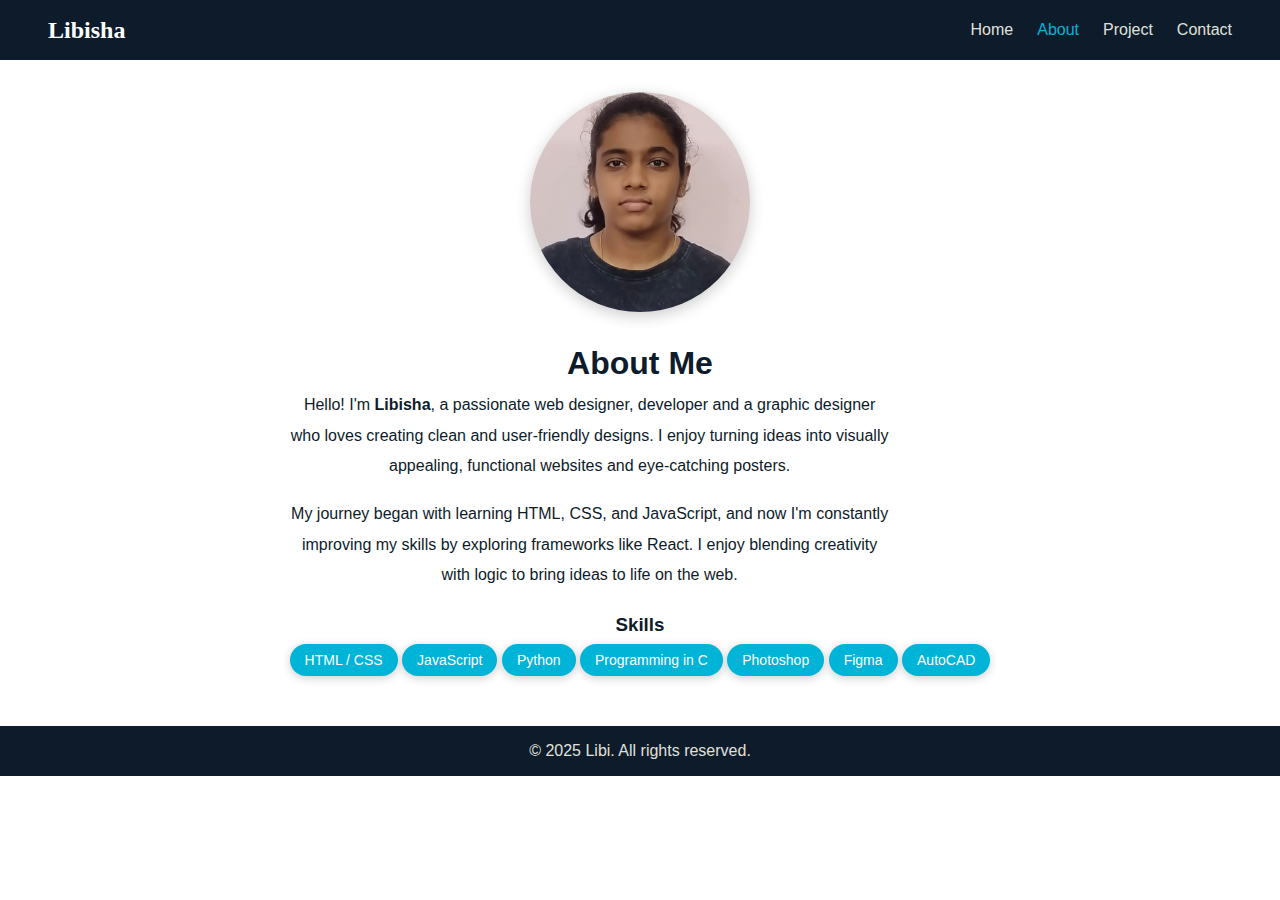
<file: about.html>
<!DOCTYPE html>
<html lang="en">
<head>
    <meta charset="UTF-8">
    <meta name="viewport" content="width=device-width, initial-scale=1.0">
    <title>About | Libisha Portfolio</title>
    <link rel="stylesheet" href="style.css" />
</head>
<body>
    <header>
        <nav class="navbar">
            <h2 class="logo"><a href="index.html">Libisha</a></h2>
            <ul class="nav-links">
                <li><a href="index.html">Home</a></li>
                <li><a href="about.html" class="active">About</a></li>
                <li><a href="project.html">Project</a></li>
                <li><a href="contact.html">Contact</a></li>
            </ul>
        </nav>
    </header>

    <section class="about-section">
    <div class="about-container">
      <div class="about-image">
        <img src="pic/prof.jpg" alt="My Photo">
      </div>

    <section class="about">
    <h1>About Me</h1>
    <p>
      Hello! I'm <strong>Libisha</strong>, a passionate web designer, developer and a graphic designer who loves creating clean and user-friendly designs. I enjoy turning ideas into visually appealing, functional websites and eye-catching posters.</p>
      <br>
    <p>My journey began with learning HTML, CSS, and JavaScript, and now I'm constantly improving my skills by exploring frameworks like React. I enjoy blending creativity with logic to bring ideas to life on the web.</p>

        <h3>Skills</h3>
        <ul class="skills-list">
          <li>HTML / CSS</li>
          <li>JavaScript</li>
          <li>Python</li>
          <li>Programming in C</li>
          <li>Photoshop</li>
          <li>Figma</li>
          <li>AutoCAD</li>
        </ul>
      </div>
    </section>  
    
    <footer>
    <p>© 2025 Libi. All rights reserved.</p>
  </footer>

    
</body>
</html>
</file>
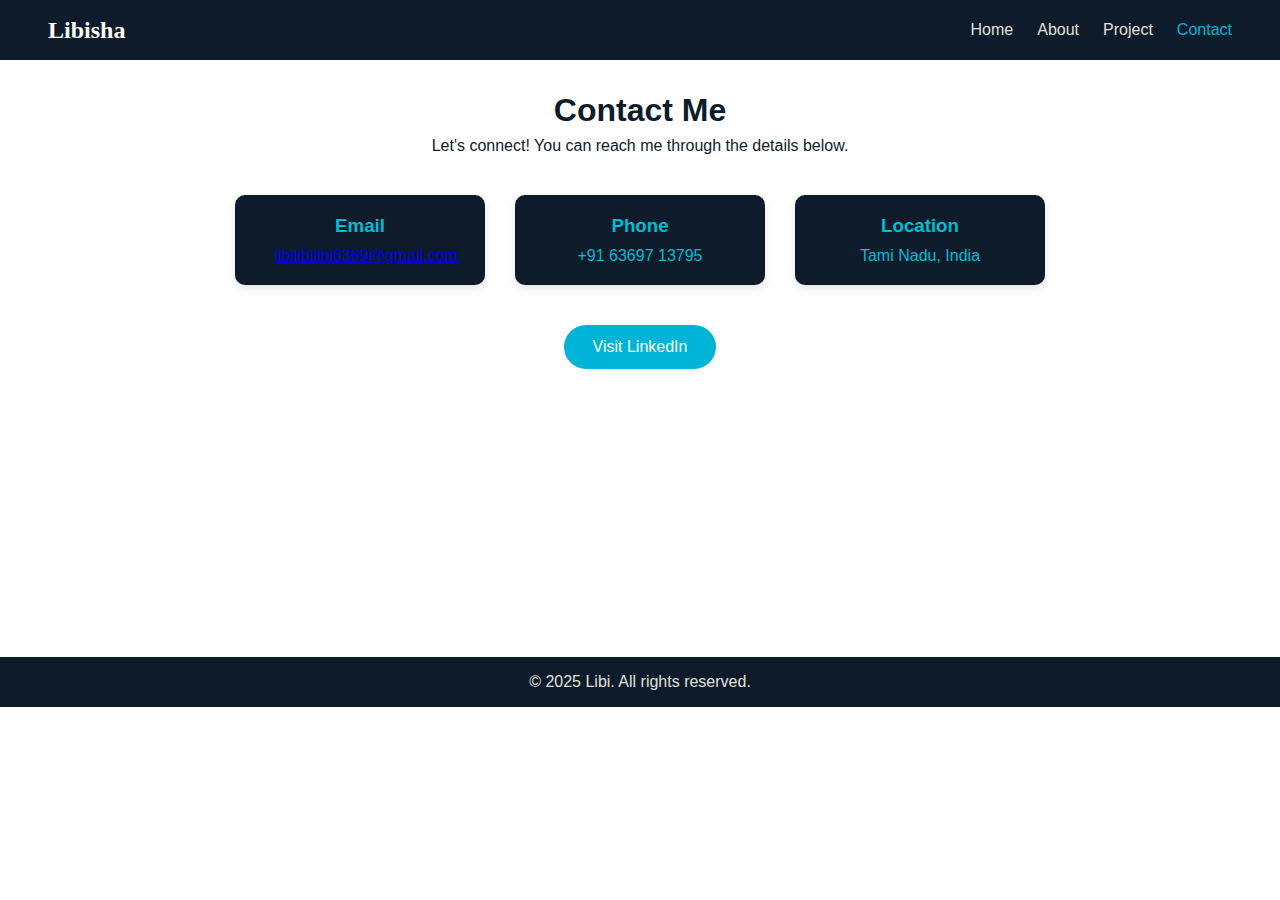
<file: contact.html>
<!DOCTYPE html>
<html lang="en">
<head>
    <meta charset="UTF-8">
    <meta name="viewport" content="width=device-width, initial-scale=1.0">
    <title>Contact | Libisha Portfolio</title>
    <link rel="stylesheet" href="style.css" />
</head>
<body>
    <header>
        <nav class="navbar">
            <h2 class="logo"><a href="index.html">Libisha</a></h2>
            <ul class="nav-links">
                <li><a href="index.html">Home</a></li>
                <li><a href="about.html">About</a></li>
                <li><a href="project.html">Project</a></li>
                <li><a href="contact.html" class="active">Contact</a></li>
            </ul>
        </nav>
    </header>

    <section class="contact">
        <h1>Contact Me</h1>
        <p>Let's connect! You can reach me through the details below.</p>

        <div class="contact-container">
            <div class="contact-box1">
                <h3>Email</h3>
                <p><a href="mailto:libilibilibi6369@gmail.com" target="_blank">libilibilibi6369@gmail.com</a></p>
            </div>

            <div class="contact-box">
                <h3>Phone</h3>
                <p>+91 63697 13795</p>
            </div>

            <div class="contact-box">
                <h3>Location</h3>
                <p>Tami Nadu, India</p>
            </div>
        </div>
        <div class="social-links">
            <a href="https://linkedin.com/in/libisha-j-g" target="_blank" class="btn">Visit LinkedIn</a>
        </div>
    </section>
    
    <footer>
    <p>© 2025 Libi. All rights reserved.</p>
  </footer>

</body>
</html>
</file>
<file: style.css>
* {
  margin: 0;
  padding: 0;
  box-sizing: border-box;
  font-family: "Poppins", sans-serif;
}

header {
  background: #0d1b2a;
  color: white;
}

.navbar {
  display: flex;
  justify-content: space-between;
  align-items: center;
  padding: 1rem 3rem;
}

.logo a {
  font-family: "Nunito Sans";
  color: #fff;
  text-decoration: none;
  font-size: 1.5rem;
  font-weight: bold;
}

.nav-links {
  list-style: none;
  display: flex;
  gap: 1.5rem;
}

.nav-links a {
  color: #e0e1dd;
  text-decoration: none;
  font-weight: 500;
  transition: color 0.3s;
}

.nav-links a:hover,
.nav-links a.active {
  color: #00b4d8;
}

.hero {
  height: 85vh;
  background: linear-gradient(to right, #0d1b2a, #1b263b);
  display: flex;
  align-items: center;
  justify-content: center;
  color: white;
  text-align: center;
}

.hero-content h1 {
  font-size: 2.8rem;
}

.hero-content span {
  font-family: "Nunito Sans";
  color: #00b4d8;
}

.btn {
      display: inline-block;
      margin-top: 1.5rem;
      padding: 0.8rem 1.8rem;
      background: #00b4d8;
      color: white;
      border-radius: 30px;
      text-decoration: none;
      transition: color 0.3s;
    }

.btn:hover {
      background: white;
      color: #00b4d8;
    }

.about-section {
  padding: 2rem 2rem;
}

.about-container {
  display: flex;
  align-items: center;
  justify-content: center;
  gap: 20px;
  max-width: 1000px;
  margin: auto;
  flex-wrap: wrap;
}

.about-image img {
  width: 220px;
  height: 220px;
  border-radius: 50%;
  object-fit: cover;
  box-shadow: 0 4px 15px rgba(0,0,0,0.2);
  transition:ease-out 0.5s;
}

.about-image img:hover{
 scale: 1.1;
}

.about{
  padding: 0.57rem 2rem;
  text-align: center;
  color: #0d1b2a;
}

.about h1{
  margin-bottom: 0.5rem;
}

.about h3{
  margin-top: 1.5rem;
  margin-bottom: 0.5rem;
}

.about p{
  max-width: 600px;
  line-height: 1.9;
}

.skills-list {
  list-style: none;
  padding: 0;
}

.skills-list li {
  background: #00b4d8;
  color: white;
  display: inline-block;
  padding: 8px 15px;
  margin-bottom: 0.5rem;
  border-radius: 20px;
  font-size: 14px;
  box-shadow: 0 2px 10px rgba(0,0,0,0.2);
  transition:ease-out 0.5s;
}

.skills-list li:hover{
  transform: translateY(-5px);
}

.project{
  background-color: white;
  padding: 2rem, 2rem;
  text-align: center;
}


.project h1{
  color: #0d1b2a;
  margin-top: 2rem;
  margin-bottom: 0.5rem;
  font-weight: bold;
}


.project h2{
  color: #0d1b2a;
  margin-bottom: 2rem;
  font-size:1.3rem ;
}

.project-grid {
  display: grid;
  grid-template-columns: repeat(3, 1fr);
  gap: 90px;
  max-width: 1000px;
  margin: 20px auto;
  padding:10px 1px;
}

.card, .bannner, .cardcar, .card0, .cardbird{
  background: #0d1b2a;
  border-radius: 15px;
  box-shadow: 0 10px 20px rgba(0,0,0,0.1);
  overflow: hidden;
  color:#00b4d8;
  transition: all ease-in 0.3s;
}

.card:hover {
      transform: translateY(-5px);
    }


.cardbird:hover {
      transform: translateY(-5px);
    }


.bannner:hover {
      transform: translateY(-5px);
    }

.cardcar:hover{
  transform: translateY(-5px);
}

.card0:hover {
      transform: translateY(-5px);
    }


.card img {
      
      width: 120px;
      height: 150px;
      object-fit: cover;
      margin-top: 1rem;
    }

.cardbird img {
      
      width: 120px;
      height: 150px;
      object-fit: cover;
      margin-top: 1rem;
    }


.cardcar img{
  width: 120px;
  height: 150px;
  object-fit: cover;
  margin-top: 1rem;
}

.card0 img {
      
      width: 185px;
      height: 150px;
      object-fit: cover;
      margin-top: 1rem;
}

.bannner img{
  padding: 16px;
  height: 4.59rem;
  object-fit: cover;
}


.card h3, .cardbird h3 {
      color: #00b4d8;
      text-align: center;
      margin-top: 0.9rem;
}

.card0 h3 {
      color: #00b4d8;
      text-align: center;
      margin-top: 0.9rem;
}

.cardcar h3{
  color: #00b4d8;
  text-align: center;
  margin-top: 0.9rem;
}


.bannner h3{
      margin-top: 5.3rem;
      color: #00b4d8;
      text-align: center;
}

.card p {
      margin-top: 0.1rem;
      margin-bottom: 0.5rem;
      color: #00b4d8;
      font-size: 0.8rem;
      text-align: center;
      margin-left: 0.2rem;
      margin-right: o.2rem;
}


.cardbird p {
      margin-top: 0.1rem;
      margin-bottom: 0.5rem;
      color: #00b4d8;
      font-size: 0.8rem;
      text-align: center;
      margin-left: 0.2rem;
      margin-right: o.2rem;
}

.card0 p {
      margin-top: 0.1rem;
      margin-bottom: 0.5rem;
      color: #00b4d8;
      font-size: 0.8rem;
      text-align: center;
      margin-left: 0.2rem;
      margin-right: o.2rem;
}

.cardcar p {
      margin-top: 0.1rem;
      margin-bottom: 0.5rem;
      color: #00b4d8;
      font-size: 0.8rem;
      text-align: center;
      margin-left: 0.2rem;
      margin-right: o.2rem;
}

.bannner p {
      margin-top: 0.1rem;
      margin-bottom: 0.5rem;
      color: #00b4d8;
      font-size: 0.8rem;
      text-align: center;
      margin-left: 0.2rem;
      margin-right: o.2rem;
}

@media(max-width:900px){
  .project-grid{
    grid-template-columns: repeat(2,1fr);
  }
}

@media(max-width:500px){
  .project-grid{
    grid-template-columns: 1fr;
  }
}

.contact{
  padding: 2rem 2rem;
  text-align: center;
  color: #0d1b2a;
}


.contact p{
  margin-top: 0.5rem;
}

.contact-container{
  display: flex;
  justify-content: center;
  flex-wrap: wrap;
  gap: 30px;
  margin-top: 40px;
}

.contact-box1{
  background: #0d1b2a;
  color: #00bcd4;
  padding: 20px 40px;
  border-radius: 10px;
  box-shadow: 0 4px 10px rgba(0,0,0,0.1);
  width: 250px;
  transition: ease-in 0.3s;
}

.contact-box1:hover{
  transform: translateY(-5px);
}

.contact-box1 h3{
  margin-bottom: 10px;
  color: #00bcd4;
}


.contact-box1 a{
  transition: 0.3s;
}

.contact-box1 a:hover{
  color: #00bcd4;
}

.contact-box{
  background: #0d1b2a;
  color: #00bcd4;
  padding: 20px 40px;
  border-radius: 10px;
  box-shadow: 0 4px 10px rgba(0,0,0,0.1);
  width: 250px;
  transition: transform 0.3s;
}

.contact-box:hover{
  transform: translateY(-5px);
}

.contact-box h3{
  margin-bottom: 10px;
  color: #00bcd4;
}


.social-links{
  margin-top: 40px;
}

.social-links a{
  margin: 0 15px;
  margin-bottom: 16rem;
  text-decoration: none;
  font-weight: 500;
  transition: 0.3s;
}

.social-links a:hover{
background-color: #0d1b2a;
color: #00bcd4;
}


footer {
  background: #0d1b2a;
  color: #e0e1dd;
  text-align: center;
  padding: 1rem 0rem;
}
</file>
